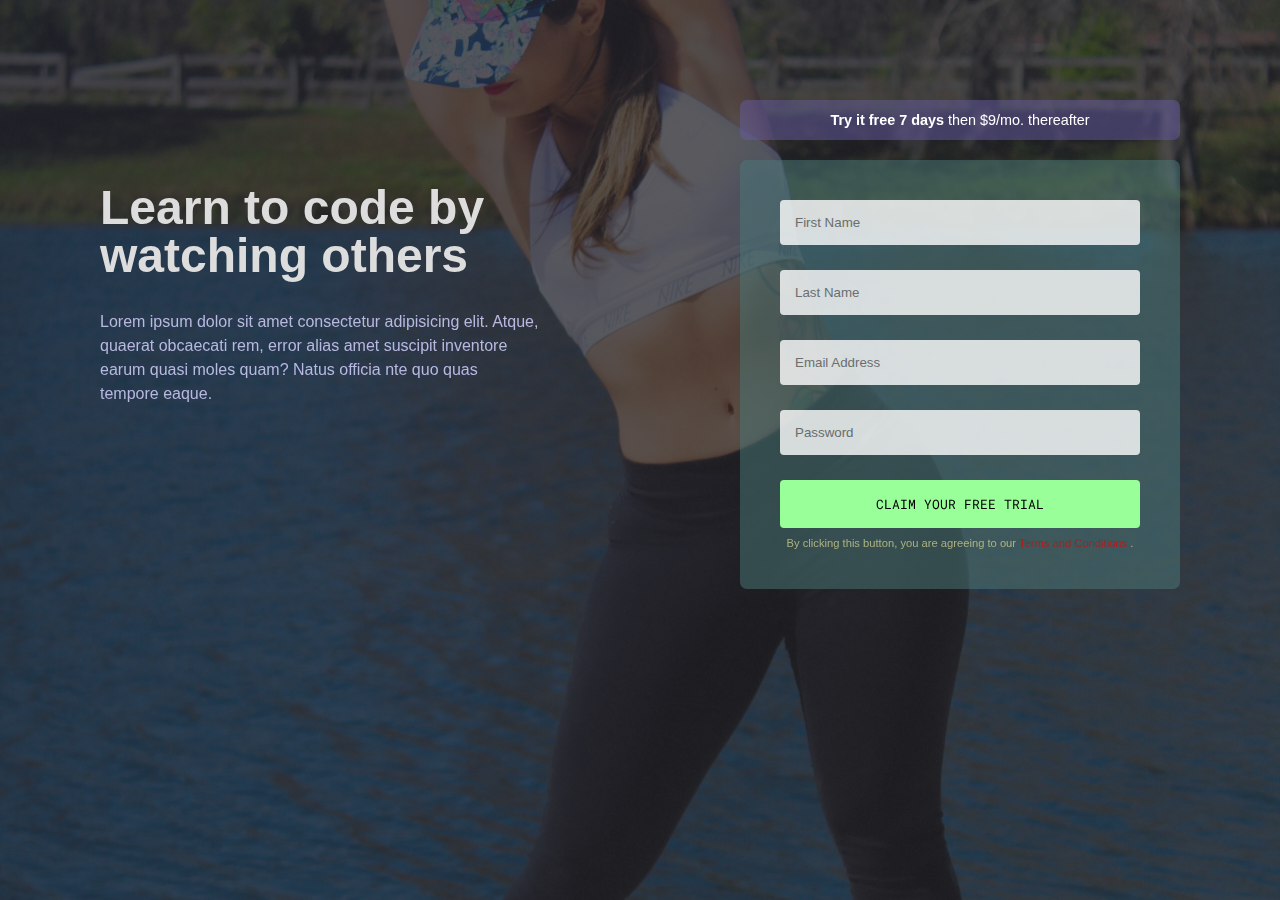
<file: assignment-lvl-1/index.html>
<!DOCTYPE html>
<html lang="en">
  <head>
    <meta charset="UTF-8" />
    <link rel="stylesheet" href="assets/stylesheets/main.css" />
    <link
      href="https://fonts.googleapis.com/css2?family=Roboto+Mono&display=swap"
      rel="stylesheet"
    />
    <title>Forms | ass-lvl-1</title>
  </head>
  <body>
    <section class="flex">
      <div class="col-1-2">
        <h1>Learn to code by watching others</h1>
        <p>
          Lorem ipsum dolor sit amet consectetur adipisicing elit. Atque,
          quaerat obcaecati rem, error alias amet suscipit inventore earum quasi
          moles quam? Natus officia nte quo quas tempore eaque.
        </p>
      </div>
      <div class="col-2-2">
        <div class="banner">
          <p><strong>Try it free 7 days </strong> then $9/mo. thereafter</p>
        </div>
        <form action="/submit">
          <fieldset>
            <input type="text" placeholder="first name" required />
            <input type="text" placeholder="last name" />
            <input type="email" placeholder="email address" required />
            <input type="password" placeholder="password" required />
          </fieldset>
          <button class="btn">claim your free trial</button>
          <small
            >By clicking this button, you are agreeing to our
            <span>Terms and Conditions</span> .</small
          >
        </form>
      </div>
    </section>
  </body>
</html>
</file>
<file: assignment-lvl-1/assets/stylesheets/main.css>
/* Resets */

html,
body,
div,
span,
applet,
object,
iframe,
h1,
h2,
h3,
h4,
h5,
h6,
p,
blockquote,
pre,
a,
abbr,
acronym,
address,
big,
cite,
code,
del,
dfn,
em,
img,
ins,
kbd,
q,
s,
samp,
small,
strike,
strong,
sub,
sup,
tt,
var,
b,
u,
i,
center,
dl,
dt,
dd,
ol,
ul,
li,
fieldset,
form,
label,
legend,
table,
caption,
tbody,
tfoot,
thead,
tr,
th,
td,
article,
aside,
canvas,
details,
embed,
figure,
figcaption,
footer,
header,
hgroup,
menu,
nav,
output,
ruby,
section,
summary,
time,
mark,
audio,
video {
  margin: 0;
  padding: 0;
  border: 0;
  font-size: 100%;
  font: inherit;
  vertical-align: baseline;
}
/* HTML5 display-role reset for older browsers */
article,
aside,
details,
figcaption,
figure,
footer,
header,
hgroup,
menu,
nav,
section {
  display: block;
}
body {
  line-height: 1;
}
ol,
ul {
  list-style: none;
}
blockquote,
q {
  quotes: none;
}
blockquote:before,
blockquote:after,
q:before,
q:after {
  content: '';
  content: none;
}
table {
  border-collapse: collapse;
  border-spacing: 0;
}

/* GLOBAL */

*,
*::before,
*::after {
  box-sizing: border-box;
}
body {
  font-family: sans-serif;
}
body::before {
  content: '';
  position: fixed;
  top: 0;
  left: 0;
  height: 100%;
  width: 100%;
  z-index: -1;
  background-image: linear-gradient(
      115deg,
      rgba(36, 36, 46, 0.8),
      rgba(37, 37, 39, 0.7)
    ),
    url(../media/joseph-kellner-g77rhnigSS0-unsplash.jpg);
  background-size: 100vw;
  background-repeat: no-repeat;
  background-position: center;
}
.flex {
  display: flex;
  justify-content: space-around;
  align-items: center;
  align-content: center;
}
h1 {
  font-size: 3rem;
}
p {
  line-height: 1.5;
}

/* MAIN-SECTION */

.col-1-2 {
  width: 50%;
  /* border: 1px solid; */
  padding: 0 100px;
}
.col-2-2 {
  width: 50%;
  padding: 0 100px;
}
.col-1-2 h1 {
  font-weight: bold;
  color: rgb(221, 221, 221);
  margin-bottom: 30px;
}
.col-1-2 p {
  color: rgb(184, 184, 224);
}
.banner {
  height: 40px;
  /* border: 1px solid; */
  margin: 100px 0 20px;
  background-color: rgba(101, 92, 163, 0.5);
  border-radius: 7px;
  text-align: center;
  font-size: 0.9rem;
  padding-top: 10px;
  color: white;
}
strong {
  font-weight: bold;
}
form {
  /* border: 1px solid; */
  /* height: 500px; */
  background: rgba(75, 122, 122, 0.5);
  border-radius: 7px;
  padding: 40px;
}
input {
  width: 100%;
  border: none;
  border-radius: 4px;
  padding: 15px;
  text-transform: capitalize;
  margin-bottom: 25px;
  opacity: 0.8;
}
.btn {
  width: 100%;
  border: none;
  border-radius: 4px;
  padding: 15px;
  text-transform: uppercase;
  cursor: pointer;
  background-color: rgb(153, 255, 153);
  font-family: 'Roboto Mono', monospace;
}
small {
  font-size: 0.7rem;
  text-align: center;
  display: block;
  margin-top: 10px;
  color: rgb(201, 201, 139);
  opacity: 0.8;
}
span {
  color: #ca0e0e;
}
</file>
